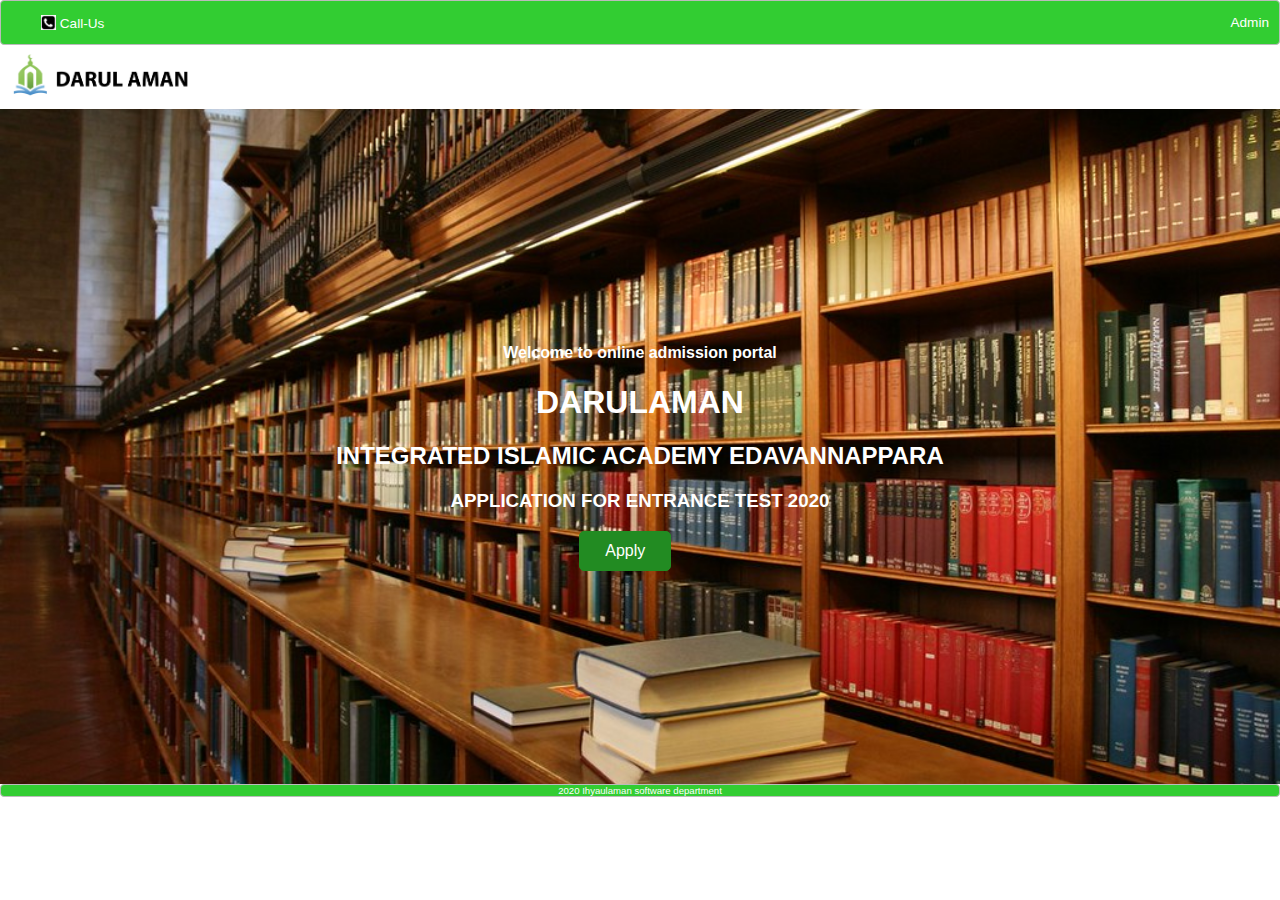
<file: index.html>
<!DOCTYPE html>
<html>
<head>

	<title>Darulaman admission 2020</title>
	<meta name="viewport" content="width=device-width, initial-scale=1">
	<link rel="stylesheet" type="text/css" href="newstyle.css">
</head>
<body>
  <nav class="zone">
      <ul class="main-nav">
          <li class="navlist"><a href=""></a><img class="phone" src="pho.png"> <a href="tel:7034911822"> Call-Us</a></li>
          <li class="push navlist"><a href="">Admin</a></li>
  </ul>
  </nav>
  <div >
  	<img class="logo" src="aman.jpg">
  </div>
  	
  	   
  
	
<div class="container"  >
	<div><div>
		<h4 align="center">Welcome to online admission portal</h4><h1 align="center">DARULAMAN </h1><h2 align="center">INTEGRATED ISLAMIC ACADEMY EDAVANNAPPARA</h2>
	   <H3 align="center">APPLICATION FOR ENTRANCE TEST 2020</H3>
   </div>
    <div> 
<a  href="admission.html" class="button1">Apply</a></div></div>
</div>
</body>
<div>  <footer class="zone foot "><p1>2020 Ihyaulaman software department</p1></footer>
</div>
</html>
</file>
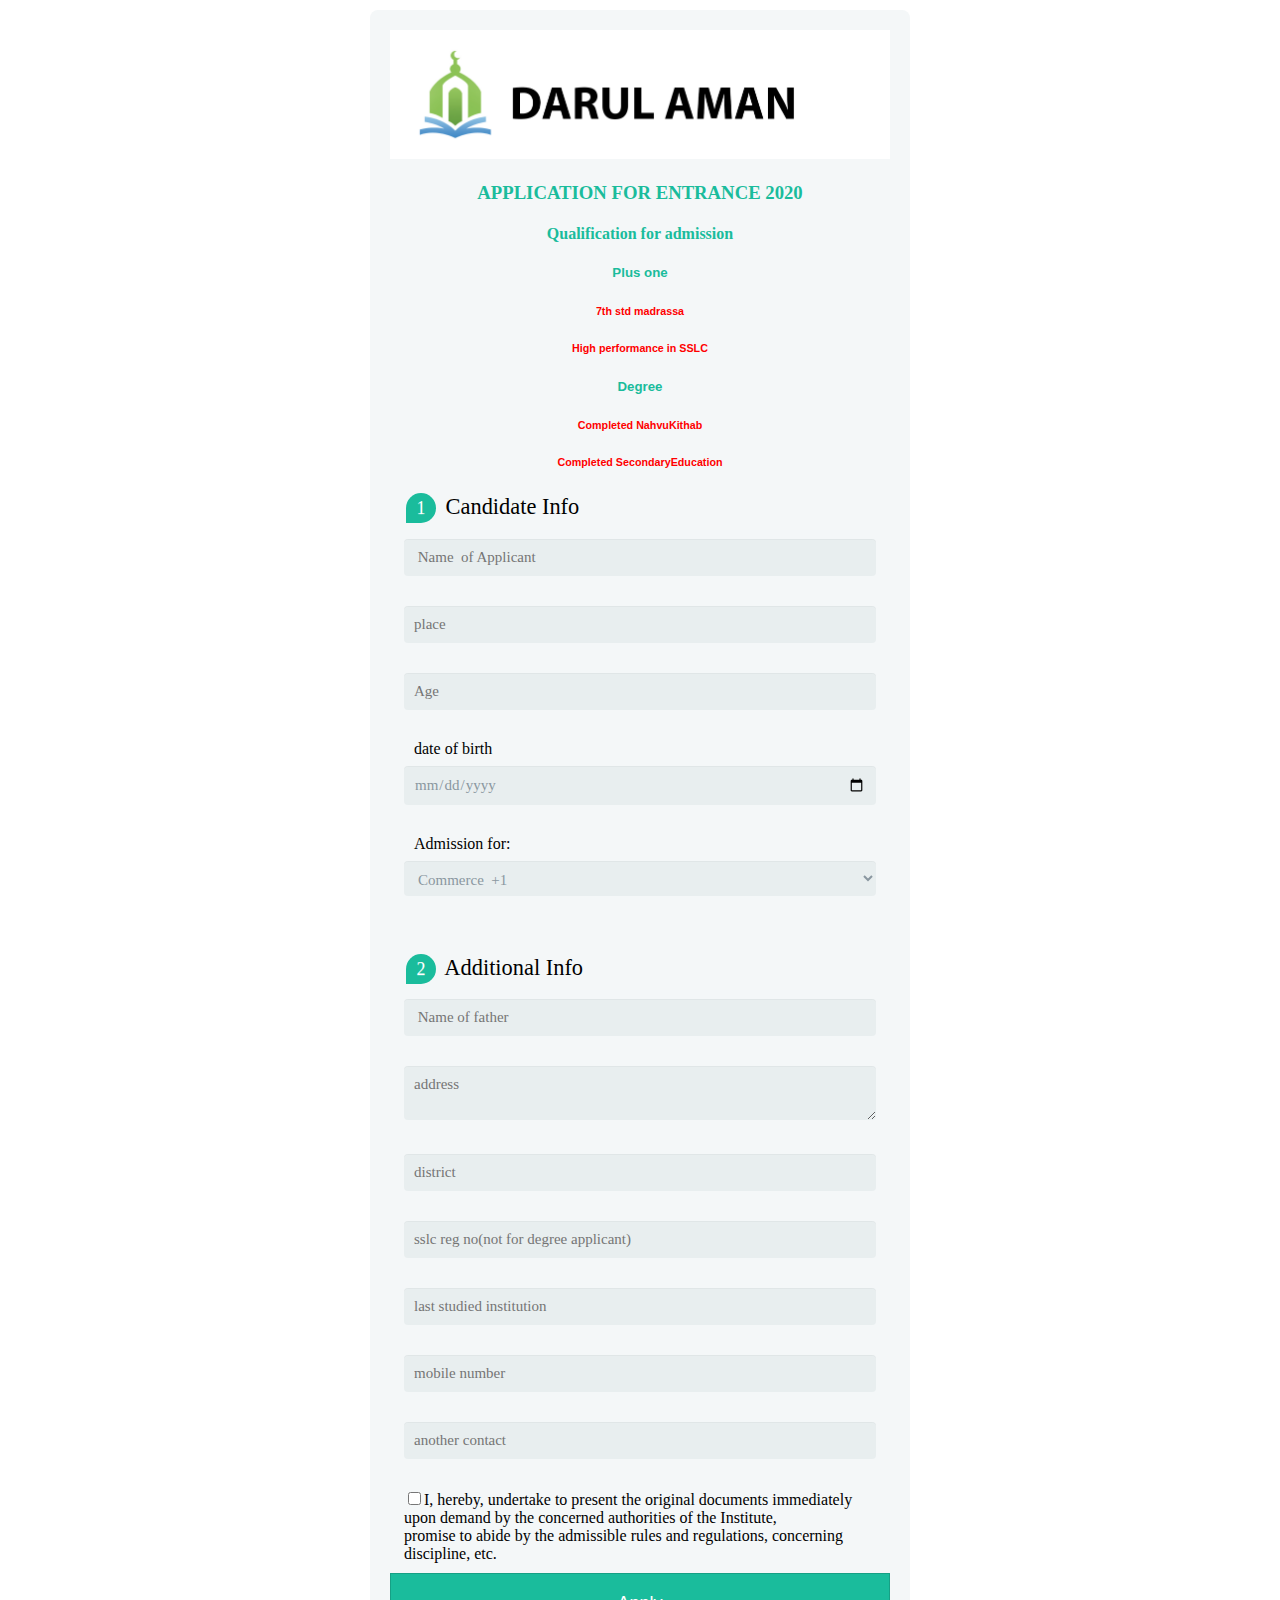
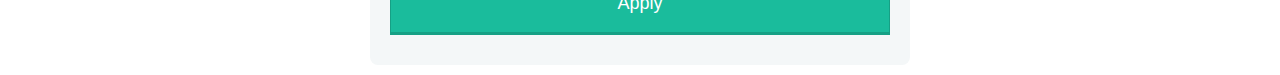
<file: admission.html>
<!DOCTYPE html>
<html>
<head>
    <meta charset="utf-8">
    <meta http-equiv="X-UA-Compatible" content="IE=edge,chrome=1">
    <meta name="description" content="$1">
    <meta name="viewport" content="width=device-width, initial-scale=1">
    <link rel="stylesheet" type="text/css" href="form.css">
  
</head>

<div class="form-style-5">
  <img class="formimg" src="aman.jpg">
  <H3 align="center" class="clrmatch"
>APPLICATION FOR ENTRANCE 2020</H3>
<h4 align="center" class="clrmatch
">Qualification for admission</h4>
<div class=bgqual>
<h5>Plus one</h5>
<h6 class="pad"> 7th std madrassa</h6>
<h6 class="pad">High performance in SSLC</h6>

<h5>Degree</h5>
<h6 class="pad">Completed  NahvuKithab</h6>
<h6 class="pad">Completed SecondaryEducation</h6>


</div>
<form action="formpage.php" method="POST">
<fieldset>
<legend><span class="number">1</span> Candidate Info</legend>
<input type="text" name="name" placeholder=" Name  of Applicant " required>
<input type="text" name="place" placeholder="place " required>
<input type="number" name="age" placeholder="Age " required>
<label>date of birth</label>
<input type="date" name="dob" placeholder="birthdate " required>

<label for="course">Admission for:</label>
<select id="course" name="course" value="course" required>
  <option value="commerce">Commerce_+1</option>
  <option value="humanities">Humanities_+1</option>
  <option value="degree">Degree</option>
</select>      
</fieldset><br>
<fieldset>
<legend><span class="number">2</span> Additional Info</legend>
<input type="text" name="fathername" placeholder=" Name of father " required>
<textarea name="address" placeholder="address"></textarea>
<input type="text" name="district" placeholder="district " required>
<input type="text" name="sslcno" placeholder="sslc reg no(not for degree applicant) ">
<input type="text" name="laststudied" placeholder="last studied institution " required>
<input type="number" name="contact1" placeholder="mobile number" pattern="[0-9]{3}-[0-9]{3}-[0-9]{4}" required>
<input type="number" name="contact2" placeholder="another contact" pattern="[0-9]{3}-[0-9]{3}-[0-9]{4}" required>
<input type="checkbox" name="mark" required>I, hereby, undertake to present the original documents immediately upon demand by the concerned authorities of the Institute, <br>  promise to abide by the admissible rules and regulations, concerning discipline, etc.
</fieldset>
<input type="submit" value="Apply" />
</form>
</div>
</html>
</file>
<file: newstyle.css>
body {
    margin: 0 auto;
    font-family: Arial;
    background-size: cover;
}

.zone {
    /*padding:30px 50px;*/
    cursor:pointer;
    color:#FFF;
    font-size:1.7em;
    border-radius:4px;
    border:1px solid #bbb;
    transition: all 0.3s linear;
    background-color: #32CD32;

}
/***********************************************************************
 *  Nav Bar
 **********************************************************************/
.main-nav {
    display: flex;
    list-style: none;
    font-size: 0.5em;
}

@media only screen and (max-width: 600px) {
    .main-nav {
        font-size: 0.4em;
    padding: 0px;
    }
    .phone{
max-width: 8px;
margin-bottom: -2.5px;
max-height: 8px;

}

}

.push {
    margin-left: auto;
}

.navlist {

    color: #f6f6f6;
    margin-right: 10px;

   
}


a {
    text-decoration: none;
    color: white;
   
}


.sticky {
  position: fixed;
  top: 0;
  width: 100%;
}
.phone{
max-width: 15px;
margin-bottom: -2px;
max-height: 15px;

}

/***********************************************************************
 *  Cover
 **********************************************************************/
 
 .logo{
    height: 60px; 
    
 }
.container {
    /*show heigh: auto*/
    height: 75vh; 
    display: flex;
    align-items: center;
    justify-content: center;
    background-image: url("abc.jpg");
    background-repeat: no-repeat;
    background-position: center;
    background-size: cover;

}


h1,h3,h4,h2,h5{
    color: white;

}


.button1 {
  border: 1px solid #228B22; 
  background-color: #228B22 ;
  color: white;
  border-radius: 5px;
  padding: 10px 30px;
  text-align: center;
  text-decoration: none;
   display: flex;
    align-items: center;
    justify-content: center;
    width: 30px;
    margin-left: 40%;
  /*display: inline-block;
  font-size: 15px;
  margin-bottom: 200px;
  margin-top: 30px;*/

}

.button1:hover {
    color: white;
  border: 2px solid #000000;
   background-color: #228B22;
}

/***********************************************************************
 *  Grid Panel
 **********************************************************************/
.grid-wrapper {
    display: grid;
    grid-template-columns: repeat(auto-fill, minmax(350px, 1fr));
    grid-gap: 20px;
    font-size: .7em;
}


/***********************************************************************
 *  Footer
 **********************************************************************/
footer {
    text-align: center;
    background-color: #000;
    
}

.foot{
font-size:.6em;
}
</file>
<file: form.css>
.formimg{
	width: 100%;
	
}
.clrmatch{
	color: #1abc9c;
}
.bgqual{
	text-decoration: none;
	font-family:Arial, Arial, Helvetica, sans-serif;
	color: #1abc9c;
	text-align:  center;
	

}
.pad{
color: red;
}
.form-style-5{
	max-width: 500px;
	padding: 10px 20px;
	background: #f4f7f8;
	margin: 10px auto;
	padding: 20px;
	background: #f4f7f8;
	border-radius: 8px;
	font-family: Georgia, "Times New Roman", Times, serif;
}
.form-style-5 fieldset{
	border: none;
}
.form-style-5 legend {
	font-size: 1.4em;
	margin-bottom: 10px;
}
.form-style-5 label {
	display: block;
	margin-bottom: 8px;
}
.form-style-5 input[type="text"],
.form-style-5 input[type="date"],
.form-style-5 input[type="datetime"],
.form-style-5 input[type="email"],
.form-style-5 input[type="number"],
.form-style-5 input[type="search"],
.form-style-5 input[type="time"],
.form-style-5 input[type="url"],
.form-style-5 textarea,
.form-style-5 select {
	font-family: Georgia, "Times New Roman", Times, serif;
	background: rgba(255,255,255,.1);
	border: none;
	border-radius: 4px;
	font-size: 15px;
	margin: 0;
	outline: 0;
	padding: 10px;
	width: 100%;
	box-sizing: border-box; 
	box-sizing: border-box;
	box-sizing: border-box; 
	background-color: #e8eeef;
	color:#8a97a0;
	box-shadow: 0 1px 0 rgba(0,0,0,0.03) inset;
	box-shadow: 0 1px 0 rgba(0,0,0,0.03) inset;
	margin-bottom: 30px;
}
.form-style-5 input[type="text"]:focus,
.form-style-5 input[type="date"]:focus,
.form-style-5 input[type="datetime"]:focus,
.form-style-5 input[type="email"]:focus,
.form-style-5 input[type="number"]:focus,
.form-style-5 input[type="search"]:focus,
.form-style-5 input[type="time"]:focus,
.form-style-5 input[type="url"]:focus,
.form-style-5 textarea:focus,
.form-style-5 select:focus{
	background: #d2d9dd;
}
.form-style-5 select{
	-webkit-appearance: menulist-button;
	height:35px;
}
.form-style-5 .number {
	background: #1abc9c;
	color: #fff;
	height: 30px;
	width: 30px;
	display: inline-block;
	font-size: 0.8em;
	margin-right: 4px;
	line-height: 30px;
	text-align: center;
	text-shadow: 0 1px 0 rgba(255,255,255,0.2);
	border-radius: 15px 15px 15px 0px;
}

.form-style-5 input[type="submit"],
.form-style-5 input[type="button"]
{
	position: relative;
	display: block;
	padding: 19px 39px 18px 39px;
	color: #FFF;
	margin: 0 auto;
	background: #1abc9c;
	font-size: 18px;
	text-align: center;
	font-style: normal;
	width: 100%;
	border: 1px solid #16a085;
	border-width: 1px 1px 3px;
	margin-bottom: 10px;
}
.form-style-5 input[type="submit"]:hover,
.form-style-5 input[type="button"]:hover
{
	background: #109177;
}


.form-style-5{
	max-width: 500px;
	padding: 10px 20px;
	background: #f4f7f8;
	margin: 10px auto;
	padding: 20px;
	background: #f4f7f8;
	border-radius: 8px;
	font-family: Georgia, "Times New Roman", Times, serif;
}
.form-style-5 fieldset{
	border: none;
}
.form-style-5 legend {
	font-size: 1.4em;
	margin-bottom: 10px;
}
.form-style-5 label {
	display: block;
	margin-bottom: 8px;
}
.form-style-5 input[type="text"],
.form-style-5 input[type="date"],
.form-style-5 input[type="datetime"],
.form-style-5 input[type="email"],
.form-style-5 input[type="number"],
.form-style-5 input[type="search"],
.form-style-5 input[type="time"],
.form-style-5 input[type="url"],
.form-style-5 textarea,
.form-style-5 select {
	font-family: Georgia, "Times New Roman", Times, serif;
	background: rgba(255,255,255,.1);
	border: none;
	border-radius: 4px;
	font-size: 15px;
	margin: 0;
	outline: 0;
	padding: 10px;
	width: 100%;
	box-sizing: border-box; 
	box-sizing: border-box;
	box-sizing: border-box; 
	background-color: #e8eeef;
	color:#8a97a0;
	box-shadow: 0 1px 0 rgba(0,0,0,0.03) inset;
	box-shadow: 0 1px 0 rgba(0,0,0,0.03) inset;
	margin-bottom: 30px;
}
.form-style-5 input[type="text"]:focus,
.form-style-5 input[type="date"]:focus,
.form-style-5 input[type="datetime"]:focus,
.form-style-5 input[type="email"]:focus,
.form-style-5 input[type="number"]:focus,
.form-style-5 input[type="search"]:focus,
.form-style-5 input[type="time"]:focus,
.form-style-5 input[type="url"]:focus,
.form-style-5 textarea:focus,
.form-style-5 select:focus{
	background: #d2d9dd;
}
.form-style-5 select{
	-webkit-appearance: menulist-button;
	height:35px;
}
.form-style-5 .number {
	background: #1abc9c;
	color: #fff;
	height: 30px;
	width: 30px;
	display: inline-block;
	font-size: 0.8em;
	margin-right: 4px;
	line-height: 30px;
	text-align: center;
	text-shadow: 0 1px 0 rgba(255,255,255,0.2);
	border-radius: 15px 15px 15px 0px;
}

.form-style-5 input[type="submit"],
.form-style-5 input[type="button"]
{
	position: relative;
	display: block;
	padding: 19px 39px 18px 39px;
	color: #FFF;
	margin: 0 auto;
	background: #1abc9c;
	font-size: 18px;
	text-align: center;
	font-style: normal;
	width: 100%;
	border: 1px solid #16a085;
	border-width: 1px 1px 3px;
	margin-bottom: 10px;
}
.form-style-5 input[type="submit"]:hover,
.form-style-5 input[type="button"]:hover
{
	background: #109177;
}
label{
	font-style: Arial, Arial, Helvetica, sans-serif;
	margin-left: 10px;
}
</file>
